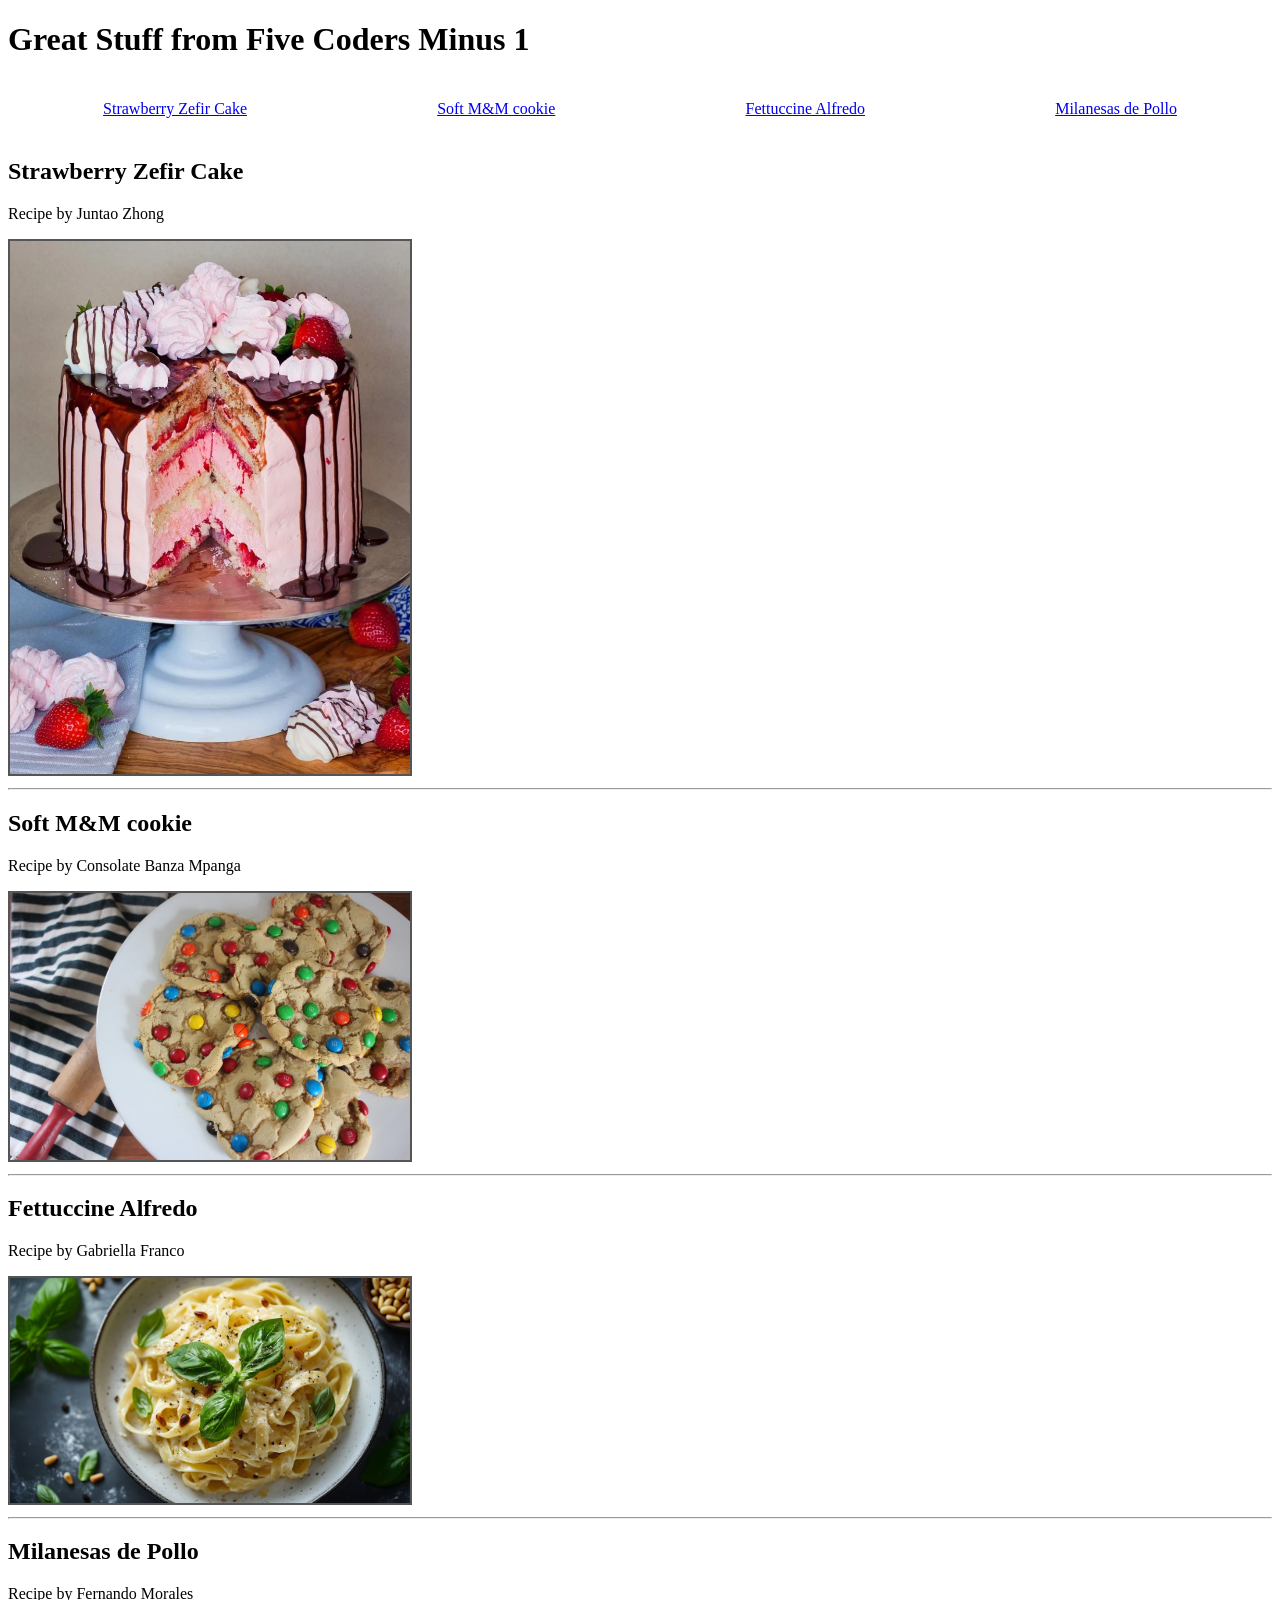
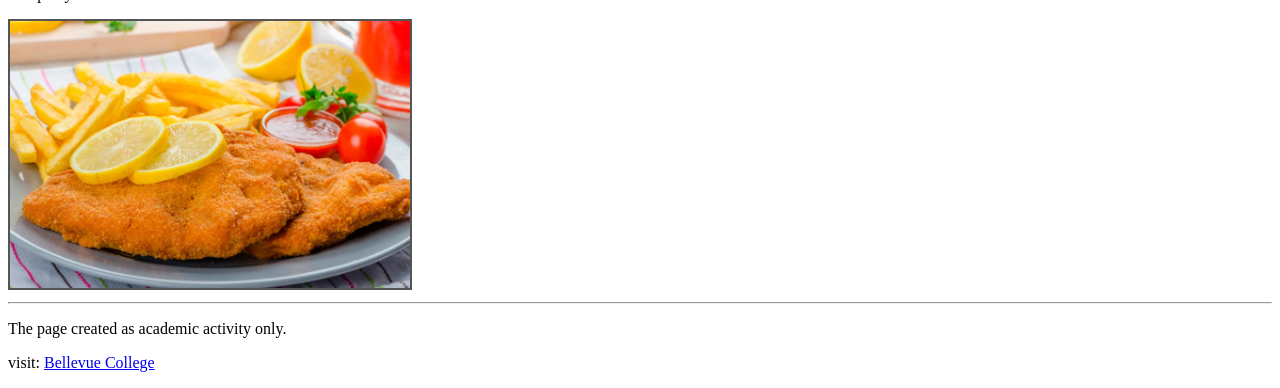
<file: index.html>
<!DOCTYPE html>
<html lang="en">
<head>
    <meta charset="UTF-8">
    <meta name="viewport" content="width=device-width, initial-scale=1.0">
    <title>Great Stuff from Five Coders Minus 1</title>
    <link rel="stylesheet" href="css/index.css">
</head>
<body>

    <header>
        
        <h1>Great Stuff from Five Coders Minus 1</h1>
        <nav class="nav">
                <a href="html/juntao-recipe.html">Strawberry Zefir Cake</a>
                <a href="html/Consolate-Recipe.html">Soft M&M cookie</a>
                <a href="html/Gabby-Recipe.html">Fettuccine Alfredo</a>
                <a href="html/Fernando-Recipe.html">Milanesas de Pollo</a>
        </nav>
   
    </header>

    <main>
        
        <section class="recipe-entry">
            <h2>Strawberry Zefir Cake</h2>
            <p class="contributor">Recipe by Juntao Zhong</p>
            <div class="recipe-image">
                <img src="images/Strawberry-Zefir-Torte.webp" alt="Juntao's picture">
            </div>
        </section>

        <hr>
        
        
        <section class="recipe-entry">
            <h2>Soft M&M cookie</h2>
            <p class="contributor">Recipe by Consolate Banza Mpanga</p>
            <div class="recipe-image">
                <img src="images/Soft-M&M-cookie.webp" alt="Consolate's picture'">
            </div>
        </section>

        <hr>

        <section class="recipe-entry">
            <h2>Fettuccine Alfredo</h2>
            <p class="contributor">Recipe by Gabriella Franco</p>
            <div class="recipe-image">
                <img src="images/Fettuccine_Alfredo.jpg" alt="Gabby's picture">
            </div>
        </section>

        <hr>

        <section class="recipe-entry">
            <h2>Milanesas de Pollo</h2>
            <p class="contributor">Recipe by Fernando Morales</p>
            <div class="recipe-image">
                <img src="images/milanesas-de-pollo.webp" alt="Fernando's picture">
            </div>
        </section>
        
    </main>

    <hr>

    <footer>
        <p>The page created as academic activity only.</p>
        <p>visit: <a href="https://www.bellevuecollege.edu" target="_blank">Bellevue College</a></p>
    </footer>

</body>
</html>
</file>
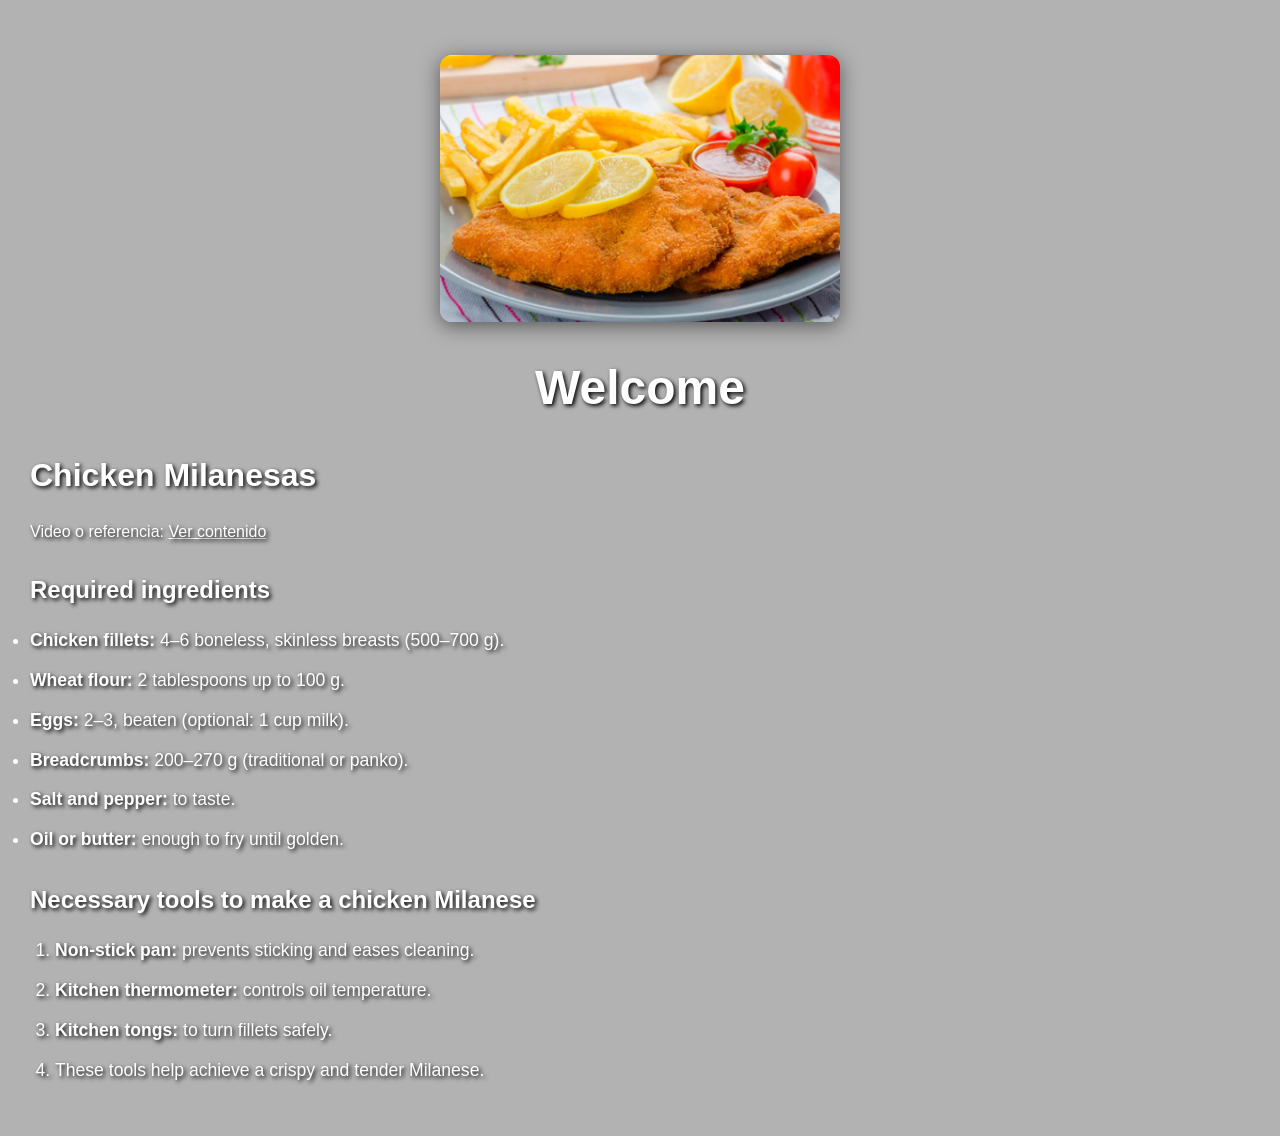
<file: html/Fernando-Recipe.html>
<!DOCTYPE html>
<html lang="es">
<head>
    <meta charset="UTF-8">
    <meta name="author" content="Fernando">
    <meta name="viewport" content="width=device-width">
    <title>Chicken Milanesas</title>
    <!-- Fondo aplicado desde CSS, no aquí -->
    <link rel="stylesheet" href="../css/estilos.css"> <!-- Si usas archivo externo -->
</head>

<body>

    <!-- Imagen principal -->
    <img src="../images/milanesas-de-pollo.webp"
         alt="learn to make a quick and easy milanesa">

    <h1>Welcome</h1>
    <h2>Chicken Milanesas</h2>

    <p>
        Video o referencia:  
        <a href="https://1drv.ms/u/c/34e971e935075056/IQAQKQ9PSXWzQq0y2ndkFN7cAbkG82n_wEs8Gk-RTX06tkg?e=qcAkPk" 
           target="_blank" 
           style="color: #fff; text-decoration: underline;">
           Ver contenido
        </a>
    </p>

    <h3>Required ingredients</h3>
    <ul>
        <li><strong>Chicken fillets:</strong> 4–6 boneless, skinless breasts (500–700 g).</li>
        <li><strong>Wheat flour:</strong> 2 tablespoons up to 100 g.</li>
        <li><strong>Eggs:</strong> 2–3, beaten (optional: 1 cup milk).</li>
        <li><strong>Breadcrumbs:</strong> 200–270 g (traditional or panko).</li>
        <li><strong>Salt and pepper:</strong> to taste.</li>
        <li><strong>Oil or butter:</strong> enough to fry until golden.</li>
    </ul>

    <h3>Necessary tools to make a chicken Milanese</h3>
    <ol>
        <li><strong>Non-stick pan:</strong> prevents sticking and eases cleaning.</li>
        <li><strong>Kitchen thermometer:</strong> controls oil temperature.</li>
        <li><strong>Kitchen tongs:</strong> to turn fillets safely.</li>
        <li>These tools help achieve a crispy and tender Milanese.</li>
    </ol>

</body>
</html>
</file>
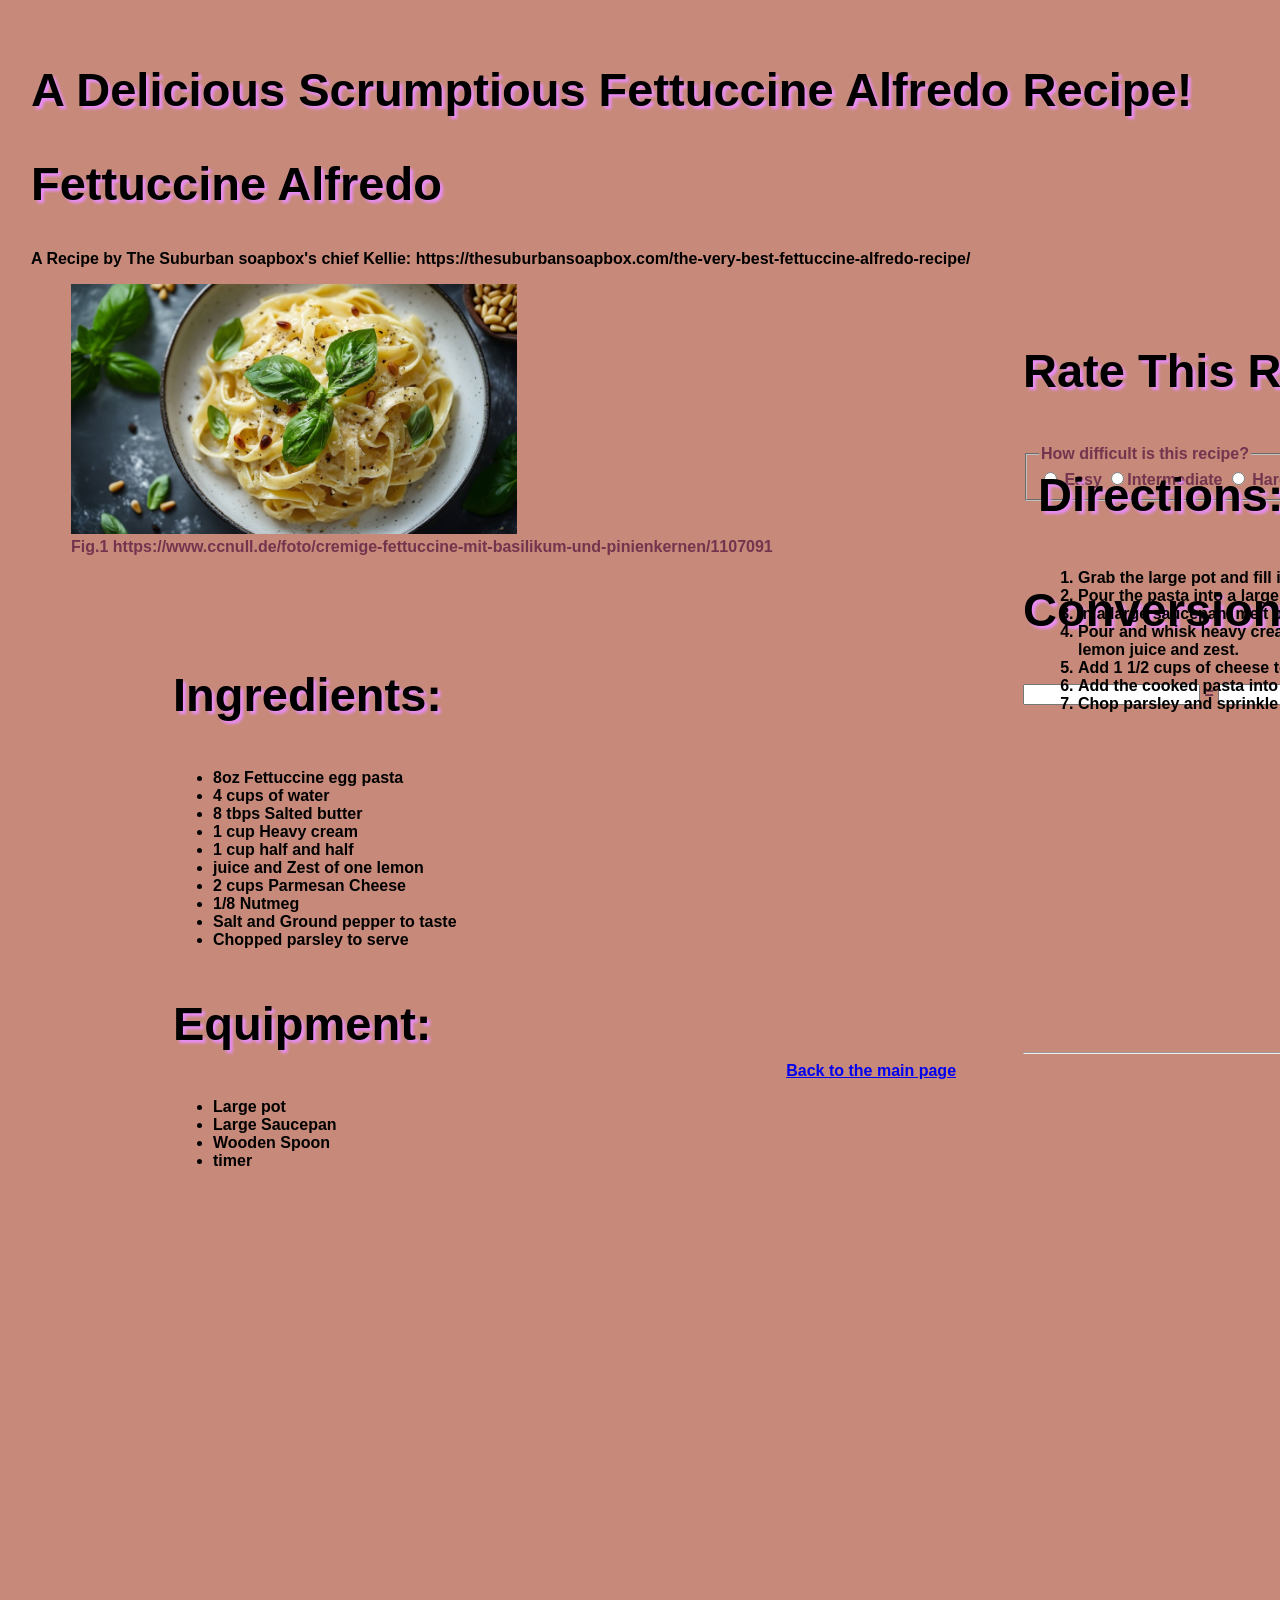
<file: html/Gabby-Recipe.html>
<!doctype html>
<html lang="en">
  <head>
    <!-- Required meta tags -->
    <meta charset="utf-8">
    <meta name="viewport" content="width=device-width, initial-scale=1, shrink-to-fit=no">
    <meta name="Kellie" content="Gabby">
    <title> A Delicious Scrumptious Fettuccine Alfredo Recipe!</title>
    <link href="../css/Fettuccine.css" rel="stylesheet" type="text/css">
  </head>
  
  <body>
    <div class="wrapper">

   <div class="box1">

    <h1>A Delicious Scrumptious Fettuccine Alfredo Recipe!</h1>

    <h2>Fettuccine Alfredo</h2>

    <p> A Recipe by The Suburban soapbox's chief Kellie: https://thesuburbansoapbox.com/the-very-best-fettuccine-alfredo-recipe/</p>
    <figure>
        <img src="../images/Fettuccine_Alfredo.jpg" style="height: 250px;"> 
        <figcaption>Fig.1 https://www.ccnull.de/foto/cremige-fettuccine-mit-basilikum-und-pinienkernen/1107091</figcaption>
    </figure>

    </div>
  </div>

    <div class="wrapper">
    <div class="box3">
       <h3>Ingredients:</h3> 
    <ul>
        <li>8oz Fettuccine egg pasta</li>

        <li>4 cups of water</li>

        <li>8 tbps Salted butter</li>

        <li>1 cup Heavy cream</li>

        <li>1 cup half and half</li>

        <li> juice and Zest of one lemon</li>

        <li>2 cups Parmesan Cheese</li>

        <li> 1/8 Nutmeg</li>

        <li> Salt and Ground pepper to taste</li>

        <li>Chopped parsley to serve </li>
    </ul> 
    
    <h3>Equipment:</h3>

    <ul>
        <li>Large pot</li>

        <li>Large Saucepan</li>

        <li>Wooden Spoon</li>

        <li>timer</li>
     </ul>

    </div>
 </div>

  <div class="wrapper">
    <div class="box4">

   
  </div>  
</div>

<div class="wrapper">

<div class="box5">
    
 <h3 class="rate">Rate This Recipe</h3>
    <fieldset style="width: 250px;">
      <legend>How difficult is this recipe?</legend>
        <input type="radio" id="easy" name="easy"> Easy
        <input type="radio" id="med" name="med">Intermediate
        <input type="radio" id="hard" name="hard"> Hard
    </fieldset>
    <p>&nbsp;</p>
    <h3>Conversion</h3>
    <input type="text" id="tblspn" name ="tblspn">
    =
    <input type="text" id="cups" name="cups">

<div>
</div>

<div class="wrapper">
<div class="box6">
        <h3>Directions:</h3>
  <ol> 
        <li>Grab the large pot and fill it up with salted water. Then bring it to a medium boil.</li>
        <li>Pour the pasta into a large pot with boiling water and follow the designated instructions on the pasta box  </li>
        <li>In a large saucepan, melt butter over medium heat.</li>
        <li>Pour and whisk heavy cream and half and half into the large pot with butter. Let the sauce heat to a simmer. Afterward, remove from heat and whisk in lemon juice and zest.</li>
        <li>Add 1 1/2 cups of cheese to the sauce and stir until smooth. then include nutmeg, salt, and pepper to taste</li>
        <li>Add the cooked pasta into the sauce and pour in the remaining cheese. Toss to coat until the sauce thickens.</li>
        <li>Chop parsley and sprinkle on fettuccine; it's ready to serve. </li>
 </ol>  

   </div>

</div>

<hr>

<footer class="footer"> 
 <a href="index.html">Back to the main page</a>
 <span>This Page was created as an academic activity only</span>

</footer> 

</div>

</div>

</body>

</html>
</file>
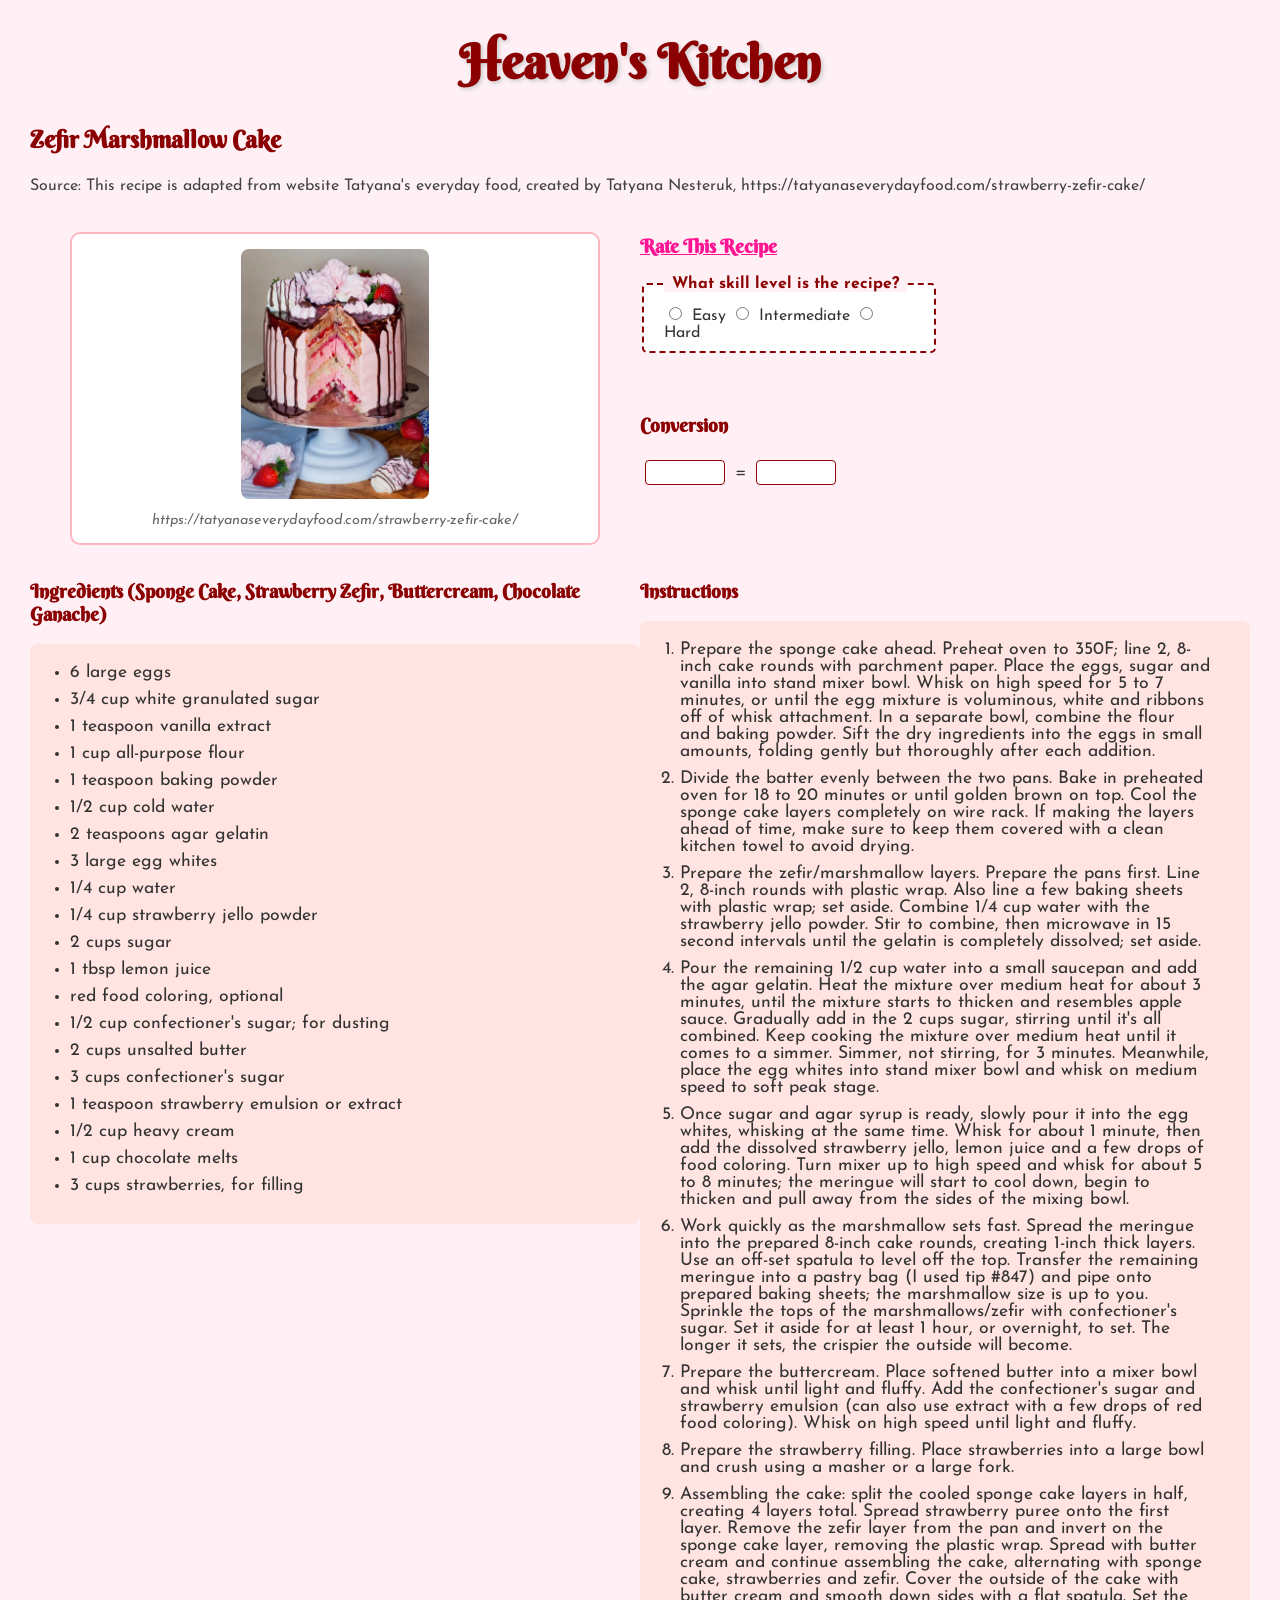
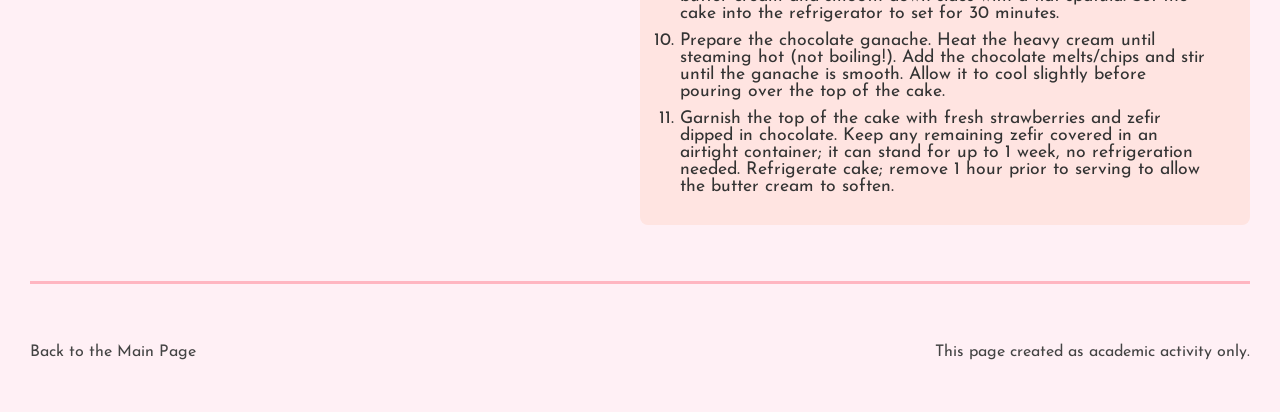
<file: html/Juntao-recipe.html>
<!DOCTYPE html>
<html lang="en">
<head>
    <meta charset="UTF-8">
    <meta name="author" content="Juntao Zhong">
    <meta name="viewport" content="width=device-width">
    <title>Heaven's Kitchen</title>
    <link rel="stylesheet" href="https://fonts.googleapis.com/css?family=Berkshire+Swash|Josefin+Sans">
    <link href="../css/zefir.css" rel="stylesheet" type="text/css" />
</head>
<body>

    <header>
        <h1>Heaven's Kitchen</h1>
        <h2>Zefir Marshmallow Cake</h2>
        <p>Source: This recipe is adapted from website Tatyana's everyday food, created by Tatyana Nesteruk, https://tatyanaseverydayfood.com/strawberry-zefir-cake/</p>
    </header>

    <div class="wrapper">
        <div class="box1">
            <figure>
                <img src="../images/Strawberry-Zefir-Torte.webp" alt="Strawberry Zefir Marshmallow Cake" height="250">
                <figcaption>https://tatyanaseverydayfood.com/strawberry-zefir-cake/</figcaption>
            </figure>
        </div>

        <div class="box2">
            <h3 class="rate">Rate This Recipe</h3>
            <fieldset style="width: 250px;">
                <legend>What skill level is the recipe?</legend>
                <input type="radio" id="easy" name="easy"> Easy
                <input type="radio" id="med" name="med"> Intermediate
                <input type="radio" id="hard" name="hard"> Hard
            </fieldset>

            <p>&nbsp;</p>

            <h3>Conversion</h3>
            <input type="number" id="tblspn" name="tblspn">
            =
            <input type="number" id="cups" name="cups">
        </div>
    </div>

    <div class="wrapper">
        <div class="box3">
            <h3>Ingredients (Sponge Cake, Strawberry Zefir, Buttercream, Chocolate Ganache)</h3>
            <ul>
                <li>6 large eggs</li>
                <li>3/4 cup white granulated sugar</li>
                <li>1 teaspoon vanilla extract</li>
                <li>1 cup all-purpose flour</li>
                <li>1 teaspoon baking powder</li>
                <li>1/2 cup cold water</li>
                <li>2 teaspoons agar gelatin</li>
                <li>3 large egg whites</li>
                <li>1/4 cup water</li>
                <li>1/4 cup strawberry jello powder</li>
                <li>2 cups sugar</li>
                <li>1 tbsp lemon juice</li>
                <li>red food coloring, optional</li>
                <li>1/2 cup confectioner's sugar; for dusting</li>
                <li>2 cups unsalted butter</li>
                <li>3 cups confectioner's sugar</li>
                <li>1 teaspoon strawberry emulsion or extract</li>
                <li>1/2 cup heavy cream</li>
                <li>1 cup chocolate melts</li>
                <li>3 cups strawberries, for filling</li>
            </ul>
        </div>

        <div class="box4">
            <!-- <h3>Equipments recommended</h3>
            <ul>
                <li>Stand Mixer</li>
                <li>Turntable</li>
                <li>Disposable pastry bags</li>
            </ul>  -->

            <h3>Instructions</h3>
            <ol>
                <li>Prepare the sponge cake ahead. Preheat oven to 350F; line 2, 8-inch cake rounds with parchment paper. Place the eggs, sugar and vanilla into stand mixer bowl. Whisk on high speed for 5 to 7 minutes, or until the egg mixture is voluminous, white and ribbons off of whisk attachment. In a separate bowl, combine the flour and baking powder. Sift the dry ingredients into the eggs in small amounts, folding gently but thoroughly after each addition.</li>
                <li>Divide the batter evenly between the two pans. Bake in preheated oven for 18 to 20 minutes or until golden brown on top. Cool the sponge cake layers completely on wire rack. If making the layers ahead of time, make sure to keep them covered with a clean kitchen towel to avoid drying.</li>
                <li>Prepare the zefir/marshmallow layers. Prepare the pans first. Line 2, 8-inch rounds with plastic wrap. Also line a few baking sheets with plastic wrap; set aside. Combine 1/4 cup water with the strawberry jello powder. Stir to combine, then microwave in 15 second intervals until the gelatin is completely dissolved; set aside.</li>
                <li>Pour the remaining 1/2 cup water into a small saucepan and add the agar gelatin. Heat the mixture over medium heat for about 3 minutes, until the mixture starts to thicken and resembles apple sauce. Gradually add in the 2 cups sugar, stirring until it's all combined. Keep cooking the mixture over medium heat until it comes to a simmer. Simmer, not stirring, for 3 minutes. Meanwhile, place the egg whites into stand mixer bowl and whisk on medium speed to soft peak stage.</li>
                <li>Once sugar and agar syrup is ready, slowly pour it into the egg whites, whisking at the same time. Whisk for about 1 minute, then add the dissolved strawberry jello, lemon juice and a few drops of food coloring. Turn mixer up to high speed and whisk for about 5 to 8 minutes; the meringue will start to cool down, begin to thicken and pull away from the sides of the mixing bowl.</li>
                <li>Work quickly as the marshmallow sets fast. Spread the meringue into the prepared 8-inch cake rounds, creating 1-inch thick layers. Use an off-set spatula to level off the top. Transfer the remaining meringue into a pastry bag (I used tip #847) and pipe onto prepared baking sheets; the marshmallow size is up to you. Sprinkle the tops of the marshmallows/zefir with confectioner's sugar. Set it aside for at least 1 hour, or overnight, to set. The longer it sets, the crispier the outside will become.</li>
                <li>Prepare the buttercream. Place softened butter into a mixer bowl and whisk until light and fluffy. Add the confectioner's sugar and strawberry emulsion (can also use extract with a few drops of red food coloring). Whisk on high speed until light and fluffy.</li>
                <li>Prepare the strawberry filling. Place strawberries into a large bowl and crush using a masher or a large fork.</li>
                <li>Assembling the cake: split the cooled sponge cake layers in half, creating 4 layers total. Spread strawberry puree onto the first layer. Remove the zefir layer from the pan and invert on the sponge cake layer, removing the plastic wrap. Spread with butter cream and continue assembling the cake, alternating with sponge cake, strawberries and zefir. Cover the outside of the cake with butter cream and smooth down sides with a flat spatula. Set the cake into the refrigerator to set for 30 minutes.</li>
                <li>Prepare the chocolate ganache. Heat the heavy cream until steaming hot (not boiling!). Add the chocolate melts/chips and stir until the ganache is smooth. Allow it to cool slightly before pouring over the top of the cake.</li>
                <li>Garnish the top of the cake with fresh strawberries and zefir dipped in chocolate. Keep any remaining zefir covered in an airtight container; it can stand for up to 1 week, no refrigeration needed. Refrigerate cake; remove 1 hour prior to serving to allow the butter cream to soften.</li>
            </ol>
        </div>
    </div>

    <hr>

    <footer style="display: flex; justify-content: space-between;">
        <p>Back to the Main Page</p>
        <p>This page created as academic activity only.</p>
    </footer>

</body>
</html>
</file>
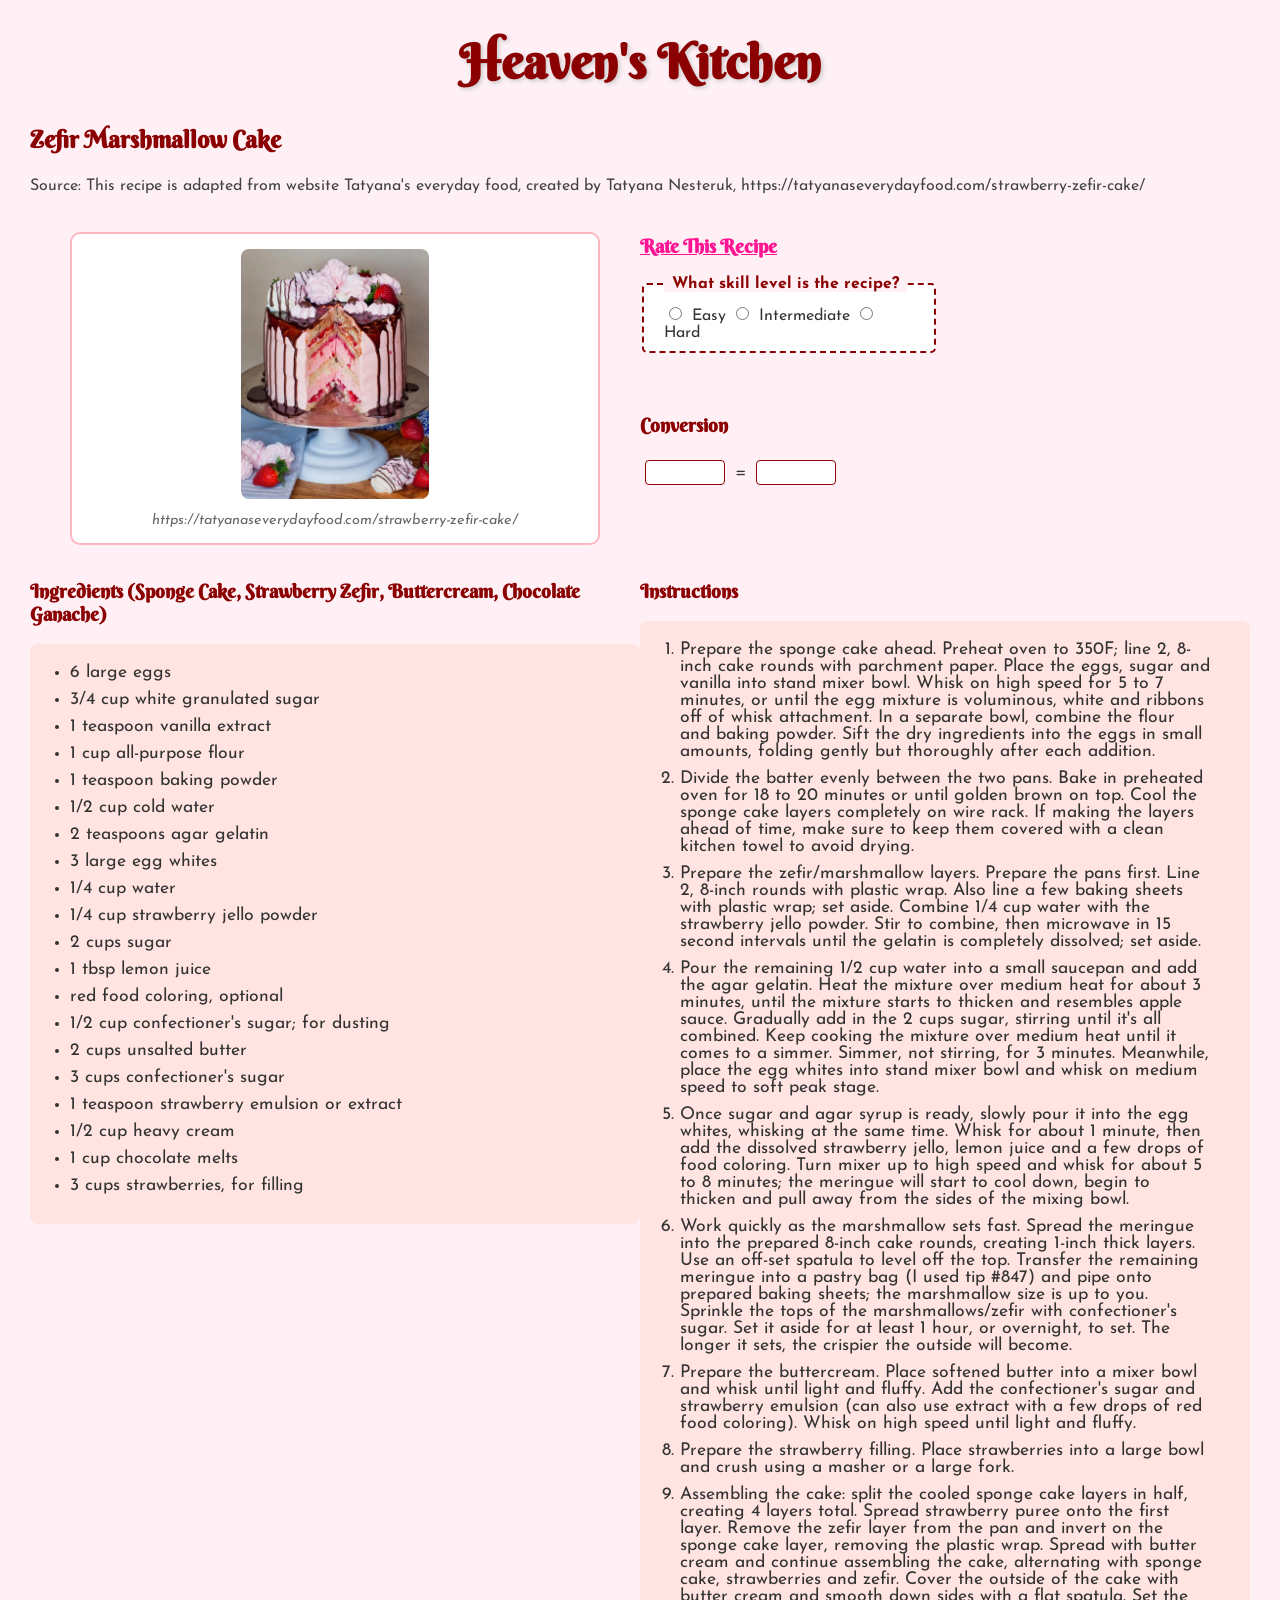
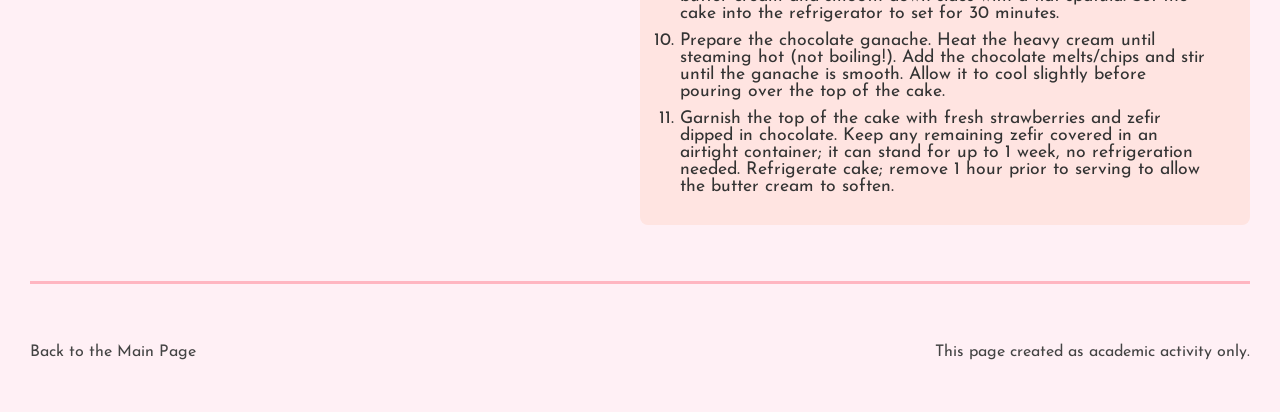
<file: html/juntao-recipe.html>
<!DOCTYPE html>
<html lang="en">
<head>
    <meta charset="UTF-8">
    <meta name="author" content="Juntao Zhong">
    <meta name="viewport" content="width=device-width">
    <title>Heaven's Kitchen</title>
    <link rel="stylesheet" href="https://fonts.googleapis.com/css?family=Berkshire+Swash|Josefin+Sans">
    <link href="../css/Zefir.css" rel="stylesheet" type="text/css" />
</head>
<body>

    <header>
        <h1>Heaven's Kitchen</h1>
        <h2>Zefir Marshmallow Cake</h2>
        <p>Source: This recipe is adapted from website Tatyana's everyday food, created by Tatyana Nesteruk, https://tatyanaseverydayfood.com/strawberry-zefir-cake/</p>
    </header>

    <div class="wrapper">
        <div class="box1">
            <figure>
                <img src="../images/Strawberry-Zefir-Torte.webp" alt="Strawberry Zefir Marshmallow Cake" height="250">
                <figcaption>https://tatyanaseverydayfood.com/strawberry-zefir-cake/</figcaption>
            </figure>
        </div>

        <div class="box2">
            <h3 class="rate">Rate This Recipe</h3>
            <fieldset style="width: 250px;">
                <legend>What skill level is the recipe?</legend>
                <input type="radio" id="easy" name="easy"> Easy
                <input type="radio" id="med" name="med"> Intermediate
                <input type="radio" id="hard" name="hard"> Hard
            </fieldset>

            <p>&nbsp;</p>

            <h3>Conversion</h3>
            <input type="number" id="tblspn" name="tblspn">
            =
            <input type="number" id="cups" name="cups">
        </div>
    </div>

    <div class="wrapper">
        <div class="box3">
            <h3>Ingredients (Sponge Cake, Strawberry Zefir, Buttercream, Chocolate Ganache)</h3>
            <ul>
                <li>6 large eggs</li>
                <li>3/4 cup white granulated sugar</li>
                <li>1 teaspoon vanilla extract</li>
                <li>1 cup all-purpose flour</li>
                <li>1 teaspoon baking powder</li>
                <li>1/2 cup cold water</li>
                <li>2 teaspoons agar gelatin</li>
                <li>3 large egg whites</li>
                <li>1/4 cup water</li>
                <li>1/4 cup strawberry jello powder</li>
                <li>2 cups sugar</li>
                <li>1 tbsp lemon juice</li>
                <li>red food coloring, optional</li>
                <li>1/2 cup confectioner's sugar; for dusting</li>
                <li>2 cups unsalted butter</li>
                <li>3 cups confectioner's sugar</li>
                <li>1 teaspoon strawberry emulsion or extract</li>
                <li>1/2 cup heavy cream</li>
                <li>1 cup chocolate melts</li>
                <li>3 cups strawberries, for filling</li>
            </ul>
        </div>

        <div class="box4">
            <!-- <h3>Equipments recommended</h3>
            <ul>
                <li>Stand Mixer</li>
                <li>Turntable</li>
                <li>Disposable pastry bags</li>
            </ul>  -->

            <h3>Instructions</h3>
            <ol>
                <li>Prepare the sponge cake ahead. Preheat oven to 350F; line 2, 8-inch cake rounds with parchment paper. Place the eggs, sugar and vanilla into stand mixer bowl. Whisk on high speed for 5 to 7 minutes, or until the egg mixture is voluminous, white and ribbons off of whisk attachment. In a separate bowl, combine the flour and baking powder. Sift the dry ingredients into the eggs in small amounts, folding gently but thoroughly after each addition.</li>
                <li>Divide the batter evenly between the two pans. Bake in preheated oven for 18 to 20 minutes or until golden brown on top. Cool the sponge cake layers completely on wire rack. If making the layers ahead of time, make sure to keep them covered with a clean kitchen towel to avoid drying.</li>
                <li>Prepare the zefir/marshmallow layers. Prepare the pans first. Line 2, 8-inch rounds with plastic wrap. Also line a few baking sheets with plastic wrap; set aside. Combine 1/4 cup water with the strawberry jello powder. Stir to combine, then microwave in 15 second intervals until the gelatin is completely dissolved; set aside.</li>
                <li>Pour the remaining 1/2 cup water into a small saucepan and add the agar gelatin. Heat the mixture over medium heat for about 3 minutes, until the mixture starts to thicken and resembles apple sauce. Gradually add in the 2 cups sugar, stirring until it's all combined. Keep cooking the mixture over medium heat until it comes to a simmer. Simmer, not stirring, for 3 minutes. Meanwhile, place the egg whites into stand mixer bowl and whisk on medium speed to soft peak stage.</li>
                <li>Once sugar and agar syrup is ready, slowly pour it into the egg whites, whisking at the same time. Whisk for about 1 minute, then add the dissolved strawberry jello, lemon juice and a few drops of food coloring. Turn mixer up to high speed and whisk for about 5 to 8 minutes; the meringue will start to cool down, begin to thicken and pull away from the sides of the mixing bowl.</li>
                <li>Work quickly as the marshmallow sets fast. Spread the meringue into the prepared 8-inch cake rounds, creating 1-inch thick layers. Use an off-set spatula to level off the top. Transfer the remaining meringue into a pastry bag (I used tip #847) and pipe onto prepared baking sheets; the marshmallow size is up to you. Sprinkle the tops of the marshmallows/zefir with confectioner's sugar. Set it aside for at least 1 hour, or overnight, to set. The longer it sets, the crispier the outside will become.</li>
                <li>Prepare the buttercream. Place softened butter into a mixer bowl and whisk until light and fluffy. Add the confectioner's sugar and strawberry emulsion (can also use extract with a few drops of red food coloring). Whisk on high speed until light and fluffy.</li>
                <li>Prepare the strawberry filling. Place strawberries into a large bowl and crush using a masher or a large fork.</li>
                <li>Assembling the cake: split the cooled sponge cake layers in half, creating 4 layers total. Spread strawberry puree onto the first layer. Remove the zefir layer from the pan and invert on the sponge cake layer, removing the plastic wrap. Spread with butter cream and continue assembling the cake, alternating with sponge cake, strawberries and zefir. Cover the outside of the cake with butter cream and smooth down sides with a flat spatula. Set the cake into the refrigerator to set for 30 minutes.</li>
                <li>Prepare the chocolate ganache. Heat the heavy cream until steaming hot (not boiling!). Add the chocolate melts/chips and stir until the ganache is smooth. Allow it to cool slightly before pouring over the top of the cake.</li>
                <li>Garnish the top of the cake with fresh strawberries and zefir dipped in chocolate. Keep any remaining zefir covered in an airtight container; it can stand for up to 1 week, no refrigeration needed. Refrigerate cake; remove 1 hour prior to serving to allow the butter cream to soften.</li>
            </ol>
        </div>
    </div>

    <hr>

    <footer style="display: flex; justify-content: space-between;">
        <p>Back to the Main Page</p>
        <p>This page created as academic activity only.</p>
    </footer>

</body>
</html>
</file>
<file: css/index.css>
.nav {
    display: flex; 
    justify-content: space-around; 
    padding: 20px 0;                     
}

.recipe-image img {
    width: 400px;       
    height: auto;       
    border: 2px solid #555; 
}
</file>
<file: css/estilos.css>
/* Reset básico */
* {
  margin: 0;
  padding: 0;
  box-sizing: border-box;
}

/* Fondo general */
body {
  font-family: Arial, sans-serif;
  color: #ffffff;
  line-height: 1.7;
  padding: 30px;
  background: rgba(0,0,0,0.3);
  background-size: cover;
  background-position: center;
  backdrop-filter: blur(3px);
  text-shadow: 2px 2px 4px #000000;
}

/* Títulos */
h1, h2, h3 {
  margin-bottom: 15px;
  font-weight: 700;
}

h1 {
  font-size: 3rem;
  text-align: center;
  margin-top: 10px;
}

h2 {
  font-size: 2rem;
  margin-top: 20px;
}

h3 {
  font-size: 1.5rem;
  margin-top: 25px;
}

/* Imágenes */
img {
  display: block;
  margin: 25px auto;
  border-radius: 12px;
  width: 100%;
  max-width: 400px;
  height: auto;
  box-shadow: 0 4px 20px rgba(0,0,0,0.5);
}

/* Listas */
ol {
  margin-left: 25px;
  margin-bottom: 20px;
}

li {
  margin-bottom: 10px;
  font-size: 1.1rem;
}

/* Fieldset */
fieldset {
  border: 2px solid rgba(255,255,255,0.4);
  padding: 20px;
  margin-top: 25px;
  border-radius: 12px;
  background: rgba(255,255,255,0.1);
  backdrop-filter: blur(6px);
  box-shadow: 0 4px 20px rgba(0,0,0,0.4);
}

legend {
  font-weight: bold;
  font-size: 1.2rem;
  border: none;
}

/* Radios */
input[type="radio"] {
  margin-right: 6px;
  transform: scale(1.2);
}

/* Inputs de conversión */
input[type="text"],
form input[type="number"] {
  padding: 8px 10px;
  border-radius: 8px;
  border: none;
  margin: 5px;
  width: 140px;
  font-size: 1rem;
  background: rgba(255,255,255,0.2);
  color: white;
  backdrop-filter: blur(4px);
  box-shadow: 0 2px 10px rgba(0,0,0,0.3);
  outline: none;
}

.card {
  background: rgba(255,255,255,0.15);
  padding: 20px;
  border-radius: 12px;
  margin-bottom: 20px;
  backdrop-filter: blur(8px);
  box-shadow: 0 4px 20px rgba(0,0,0,0.4);
}


/* Formularios */
form {
  margin-top: 20px;
  margin-bottom: 20px;
}

/* Etiquetas */
label {
  margin-right: 10px;
  font-size: 1.1rem;
}
</file>
<file: css/Fettuccine.css>
body{ 
    
/*border: double cornflowerblue;*/
background:#C78979; 
color:#73344E;
font-family:'Segoe UI', Tahoma, Geneva, Verdana, sans-serif;
font-weight: bold; 
}

h1,h2,h3{
    font-family:'Lucida Sans', 'Lucida Sans Regular', 'Lucida Grande', 'Lucida Sans Unicode', Geneva, Verdana, sans-serif;
    color:black;
    text-shadow: 3px 3px 3px #e98df7;
    font-size:47px;
    }
p {
    color:black;
}
.p2{
    text-align: left;
}

ul{
    color:black;
    
}

li{
    color:black;
}
ol{
    color:black
}

.footer{
display:flex;
justify-content: space-around;
position:relative;
right:400px;

}

/*End of styles*/

.wrapper{
 display: flex;
}

.wrapper div {

  flex: 1;

}

.box1{ 
/*border: double cornflowerblue;*/
padding:17px;
margin:6px;
}

.box2{
/*border: double cornflowerblue;*/
padding:10px;
margin:5px;


}

.box3{ 
/*border: double cornflowerblue;*/
padding:10px;
margin:5px;
position:relative;
top:10px;
left:150px;
}
    
.box4{ 
/*border: double cornflowerblue;*/
padding:10px;
margin:5px;

}
    
.box5{
/*border: double cornflowerblue;*/
padding:10px;
margin:15px;
position:relative;
top:-950px;
left:990px;


}

.box6{ 
/*border: double cornflowerblue;*/
padding:10px;
margin:5px;
position:relative;
top:-300px
}
</file>
<file: css/zefir.css>
body {
    background-color: #FFF0F5; 
    color: #333333;
    font-family: 'Josefin Sans', sans-serif;
    margin: 30px;
}

h1, h2, h3 {
    font-family: 'Berkshire Swash', serif;
    color: #8B0000;
}

h1 {
    text-align: center;
    font-size: 3em;
    text-shadow: 2px 2px 4px #ccc;
}

p {
    line-height: 1.6;
    color: #444444;
}

figure {
    text-align: center;
    border: 2px solid #FFB6C1;
    padding: 15px;
    background-color: #FFFFFF;
    border-radius: 10px;
}

img {
    border-radius: 8px;
}

figcaption {
    font-size: 0.9em;
    font-style: italic;
    color: #666666;
    margin-top: 10px;
}

/* lists */
ul, ol {
    background-color: #FFE4E1;
    padding: 20px 40px;
    border-radius: 8px;
}

li {
    margin-bottom: 10px;
    font-size: 1.1em;
}

fieldset {
    border: 2px dashed #8B0000;
    background-color: #FFFFFF;
    border-radius: 5px;
    padding: 10px 20px;
}

legend {
    font-weight: bold;
    color: #8B0000;
    background-color: #FFF0F5;
    padding: 0 8px;
}

input {
    margin: 5px;
}

input[type="number"] {
    width: 70px;
    padding: 4px;
    border: 1px solid #8B0000;
    border-radius: 4px;
}


.rate {
    color: #FF1493;
    text-decoration: underline;
}

hr {
    border: 0;
    height: 3px;
    background-color: #FFB6C1;
    margin: 40px 0;
}

/*
div {
    border: double cornflowerblue;
} 
*/

.wrapper {
    display: flex;
}

.wrapper div {
    flex: 1;
}
</file>
<file: css/Zefir.css>
body {
    background-color: #FFF0F5; 
    color: #333333;
    font-family: 'Josefin Sans', sans-serif;
    margin: 30px;
}

h1, h2, h3 {
    font-family: 'Berkshire Swash', serif;
    color: #8B0000;
}

h1 {
    text-align: center;
    font-size: 3em;
    text-shadow: 2px 2px 4px #ccc;
}

p {
    line-height: 1.6;
    color: #444444;
}

figure {
    text-align: center;
    border: 2px solid #FFB6C1;
    padding: 15px;
    background-color: #FFFFFF;
    border-radius: 10px;
}

img {
    border-radius: 8px;
}

figcaption {
    font-size: 0.9em;
    font-style: italic;
    color: #666666;
    margin-top: 10px;
}

/* lists */
ul, ol {
    background-color: #FFE4E1;
    padding: 20px 40px;
    border-radius: 8px;
}

li {
    margin-bottom: 10px;
    font-size: 1.1em;
}

fieldset {
    border: 2px dashed #8B0000;
    background-color: #FFFFFF;
    border-radius: 5px;
    padding: 10px 20px;
}

legend {
    font-weight: bold;
    color: #8B0000;
    background-color: #FFF0F5;
    padding: 0 8px;
}

input {
    margin: 5px;
}

input[type="number"] {
    width: 70px;
    padding: 4px;
    border: 1px solid #8B0000;
    border-radius: 4px;
}


.rate {
    color: #FF1493;
    text-decoration: underline;
}

hr {
    border: 0;
    height: 3px;
    background-color: #FFB6C1;
    margin: 40px 0;
}

/*
div {
    border: double cornflowerblue;
} 
*/

.wrapper {
    display: flex;
}

.wrapper div {
    flex: 1;
}
</file>
